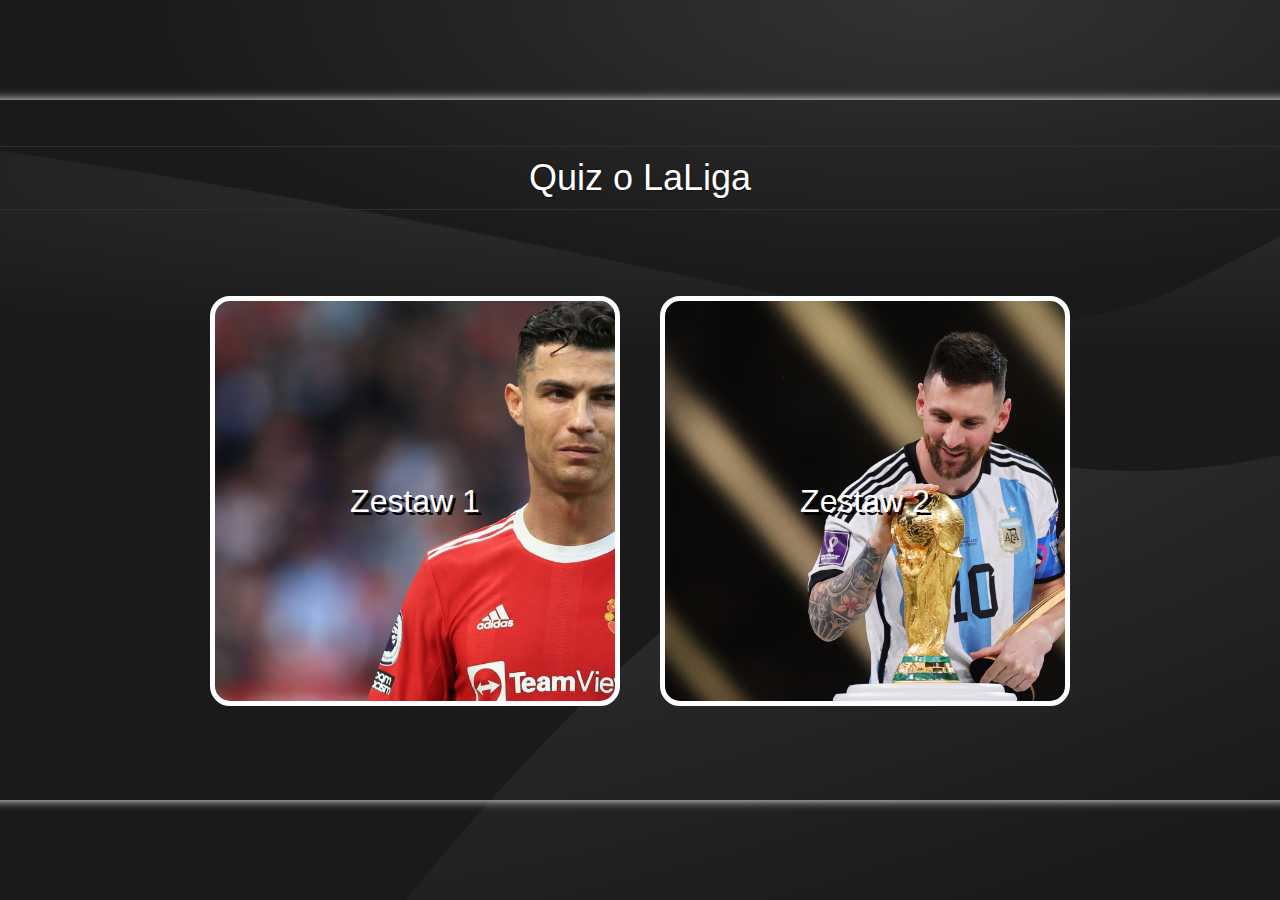
<file: index.html>
<!DOCTYPE html>
<html lang="pl">

<head>
    <meta charset="UTF-8">
    <meta name="viewport" content="width=device-width, initial-scale=1.0">
    <title>Strona główna</title>
    <link rel="stylesheet" href="wygladzik.css">
</head>

<body>
    <div class="ramka">
        <div id="header">
            <h1>Quiz o LaLiga</h1>
        </div>
        <div id="container">
            <a href="pytanka.html" class="quizLink" style="background-image: url('zestaw1.jpg')">Zestaw 1</a>
            <a href="pytanka2.html" class="quizLink" style="background-image: url('zestaw2.jpg')">Zestaw 2</a>
        </div>
    </div>
</body>

</html>
</file>
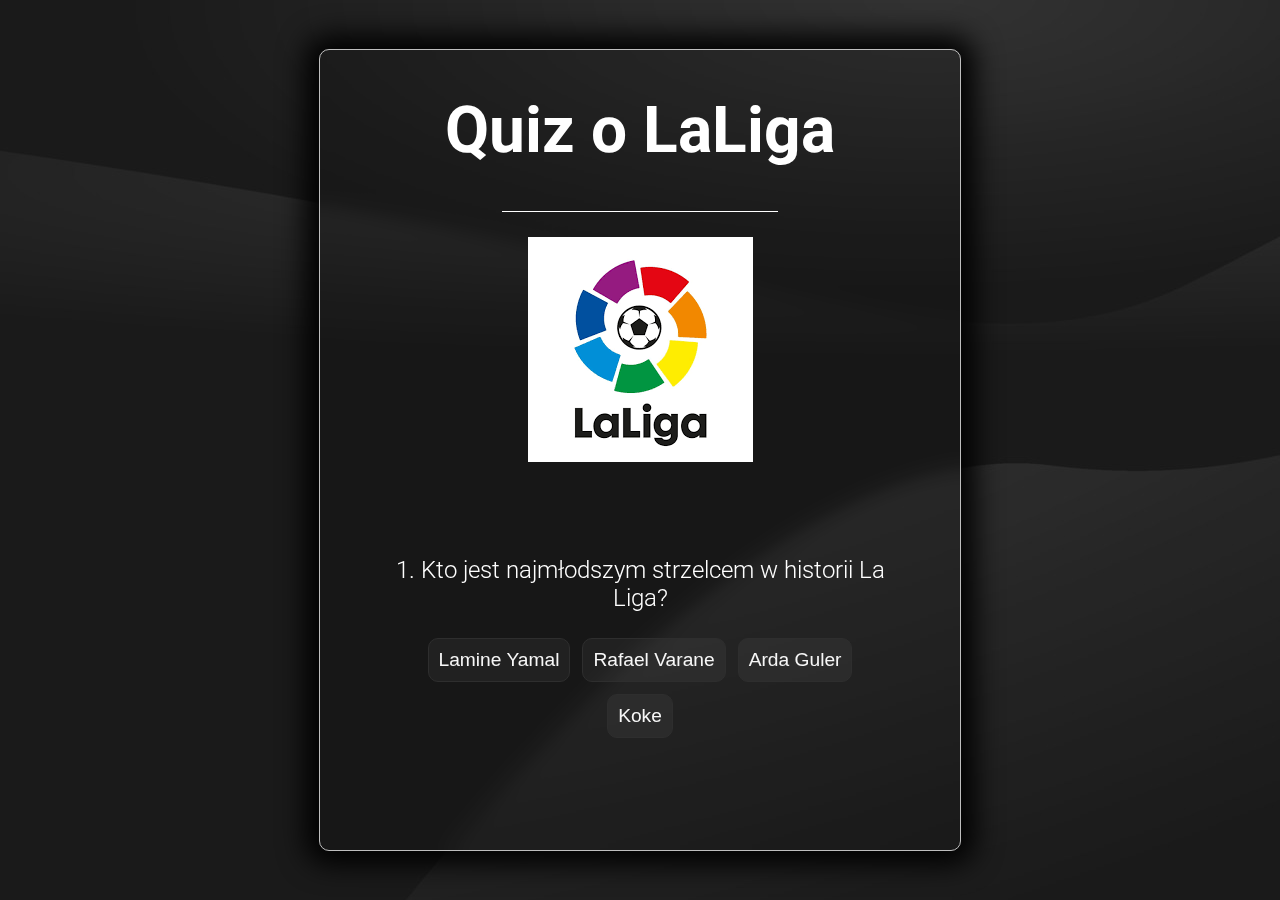
<file: index2.html>
<!DOCTYPE html>
<html lang="en">
<head>
    <meta charset="UTF-8">
    <meta name="viewport" content="width=device-width, initial-scale=1.0">
    <title>quiz o laliga</title>
    <link rel="stylesheet" href="style.css">
    <link rel="preconnect" href="https://fonts.googleapis.com">
<link rel="preconnect" href="https://fonts.gstatic.com" crossorigin>
<link href="https://fonts.googleapis.com/css2?family=Roboto:ital,wght@0,100;0,300;0,400;0,500;0,700;0,900;1,100;1,300;1,400;1,500;1,700;1,900&display=swap" rel="stylesheet">
</head>
<body>
 <div class="app">
    <h1>Quiz o LaLiga</h1>
    <div id="zdj"><img src="1.png" alt=""></div>
    <div class="quiz">
        <h2 id="pytanie">pytanie</h1>
            <div id="odp-buttons">
                               
            </div>
            <button id="dalej-btn">Dalej</button>
    </div>
 </div>  
 <script src="js2.js"></script>
</body>
</html>
</file>
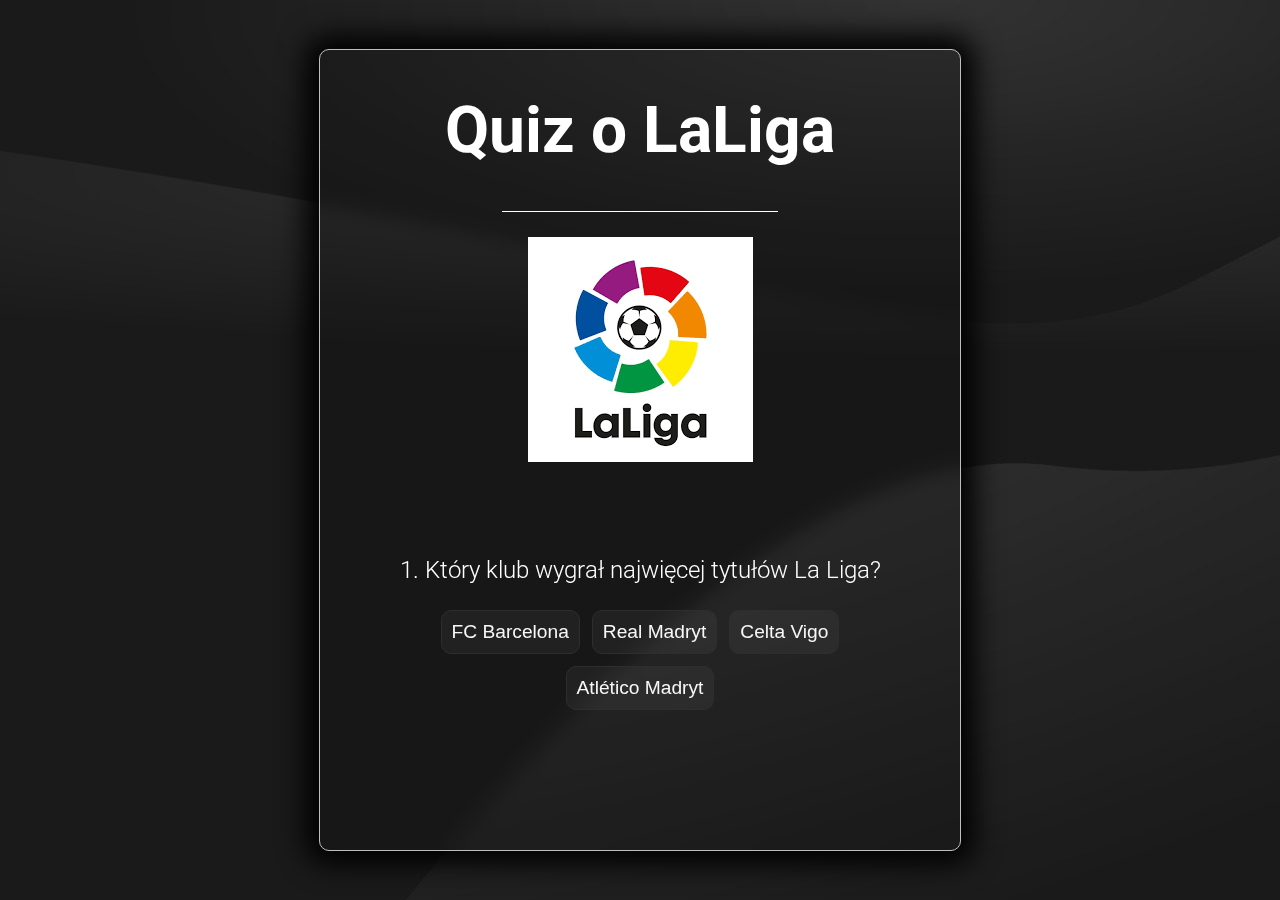
<file: pytanka.html>
<!DOCTYPE html>
<html lang="en">
<head>
    <meta charset="UTF-8">
    <meta name="viewport" content="width=device-width, initial-scale=1.0">
    <title>quiz o laliga</title>
    <link rel="stylesheet" href="style.css">
    <link rel="preconnect" href="https://fonts.googleapis.com">
<link rel="preconnect" href="https://fonts.gstatic.com" crossorigin>
<link href="https://fonts.googleapis.com/css2?family=Roboto:ital,wght@0,100;0,300;0,400;0,500;0,700;0,900;1,100;1,300;1,400;1,500;1,700;1,900&display=swap" rel="stylesheet">
</head>
<body>
 <div class="app">
    <h1>Quiz o LaLiga</h1>
    <div id="zdj"><img src="1.png" alt=""></div>
    <div class="quiz">
        <h2 id="pytanie">pytanie</h1>
            <div id="odp-buttons">
                               
            </div>
            <button id="dalej-btn">Dalej</button>
    </div>
 </div>  
 <script src="js.js"></script>
</body>
</html>
</file>
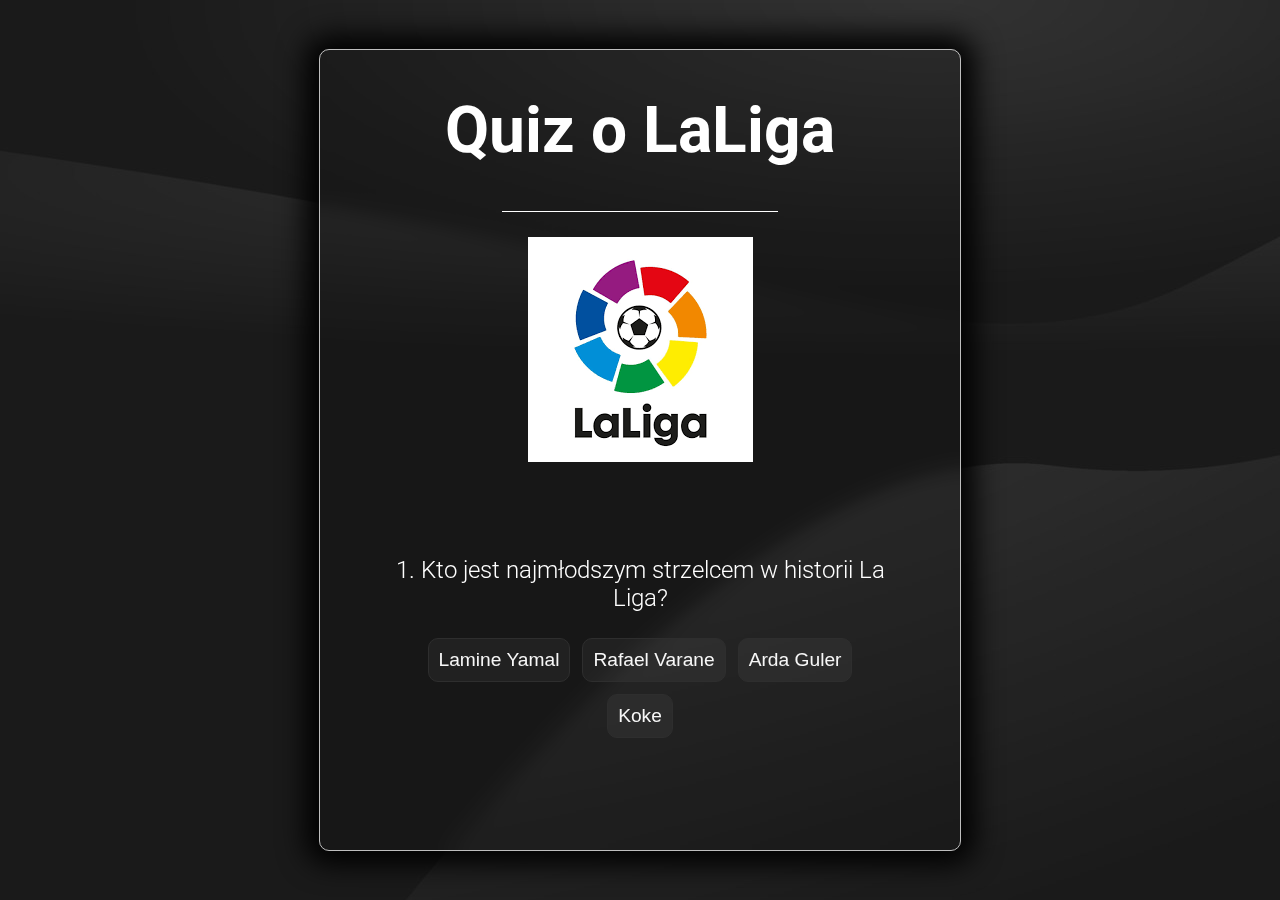
<file: pytanka2.html>
<!DOCTYPE html>
<html lang="en">
<head>
    <meta charset="UTF-8">
    <meta name="viewport" content="width=device-width, initial-scale=1.0">
    <title>quiz o laliga</title>
    <link rel="stylesheet" href="style.css">
    <link rel="preconnect" href="https://fonts.googleapis.com">
<link rel="preconnect" href="https://fonts.gstatic.com" crossorigin>
<link href="https://fonts.googleapis.com/css2?family=Roboto:ital,wght@0,100;0,300;0,400;0,500;0,700;0,900;1,100;1,300;1,400;1,500;1,700;1,900&display=swap" rel="stylesheet">
</head>
<body>
 <div class="app">
    <h1>Quiz o LaLiga</h1>
    <div id="zdj"><img src="1.png" alt=""></div>
    <div class="quiz">
        <h2 id="pytanie">pytanie</h1>
            <div id="odp-buttons">
                               
            </div>
            <button id="dalej-btn">Dalej</button>
    </div>
 </div>  
 <script src="js2.js"></script>
</body>
</html>
</file>
<file: wygladzik.css>
body {
    margin: 0;
    padding: 0;
    display: flex;
    flex-direction: column;
    align-items: center;
    justify-content: center;
    min-height: 100vh;
    background-image: url("circular-halftone-dotted-golden-pattern-on-black-vector.jpg");
    background-color: #f0f0f0;
}

#header {
    text-align: center;
    color: white;
    padding: 40px;
    font-family: 'Roboto', sans-serif;
    /* nowa czcionka */
}

h1 {
    margin: 20px 0;
    font-size: 36px;
    font-family: 'Roboto', sans-serif;
    /* nowa czcionka */
    text-shadow: 0px 0px 2px black;
    font-weight: 100;
    font-style: normal;
    text-decoration: none;
    padding: 10px 10px;
    border: 1px solid #2e2e2e;
    transition: border 200ms ease 0s;
    border-radius: 10px;
    display: fixed;
    margin: 6px;
    /* cień czarny */
}

#container {
    display: flex;
    flex-wrap: wrap;
    gap: 40px;
    /* odstęp między kwadratami */
    justify-content: center;
    /* wycentrowanie kwadratów */
    margin-top: 40px;
}

.quizLink {
    width: 400px;
    /* szerokość kwadratu */
    height: 400px;
    /* wysokość kwadratu */
    background-size: cover;
    /* skalowanie obrazu tła */
    text-align: center;
    font-size: 32px;
    text-decoration: none;
    color: white;
    /* kolor czcionki */
    display: flex;
    align-items: center;
    justify-content: center;
    border: 5px solid white;
    /* biała ramka */
    border-radius: 20px;
    /* zaokrąglenie ramki */
    text-shadow: 3px 3px 0 black;
    /* czarne obramowanie tekstu */
    font-family: 'Roboto', sans-serif;
    /* nowa czcionka */
}

.quizLink:hover {
    background-color: #5a025a;
}

#footer {
    margin-top: 40px;
    text-align: center;
    color: white;
    font-size: 24px;
    font-family: 'Roboto', sans-serif;
    /* nowa czcionka */
}

.ramka {
    height: 700px;
    width: 1500px;
    box-shadow: 0 0 10px white;
}
</file>
<file: style.css>
body{
    background-image: url("circular-halftone-dotted-golden-pattern-on-black-vector.jpg");
    
}
.app{
    
    backdrop-filter: blur(10px);
    background-color: rgba(0, 0, 0, 0.103);
    -webkit-box-shadow: 0px 0px 14px 3px rgba(0, 0, 0, 1);
-moz-box-shadow: 0px 0px 14px 3px rgba(0, 0, 0, 1);
box-shadow: 0px 0px 28px 13px #000000;
height: 50em;
width: 40em;
color: white;
text-align: center;
font-family: 'Roboto';
border: 1px solid #bebebe;
border-radius: 10px;
position: absolute;
  top: 50%; right: 50%;
  transform: translate(50%,-50%);
}

.btn, #dalej-btn{
    background-color: #c7c7c710;
transition: background-color 150ms linear 0s;
    color: #f7f7f7;
    font-size: 1.2em;
    font-weight: 100;
    font-style: normal;
    text-decoration: none;
    padding: 10px 10px;
    border: 1px solid #2e2e2e;
    transition: border 200ms ease 0s;
    border-radius: 10px;
    display: fixed;
    margin: 6px;

   }
   .btn:hover{
    filter: brightness(90%);
    border: 1px solid #ffffff;
   }
   .btn:active{
    transform: scale(0.95);
   }
#dalej-btn{

    position: absolute;
  top: 90%; right: 50%;
  transform: translate(50%,-50%);
    
}


   img{ padding: 4%;
    border-top: 1px solid #ffffff;
   }

h1{
    font-size: 4em;
    

}
.quiz{
    margin: 4em;
}

#pytanie{
    font-weight: 300;
    
    
}
.correct{
    background-color: #04ca11;
}
.incorrect{
    background-color: red;
}
</file>
